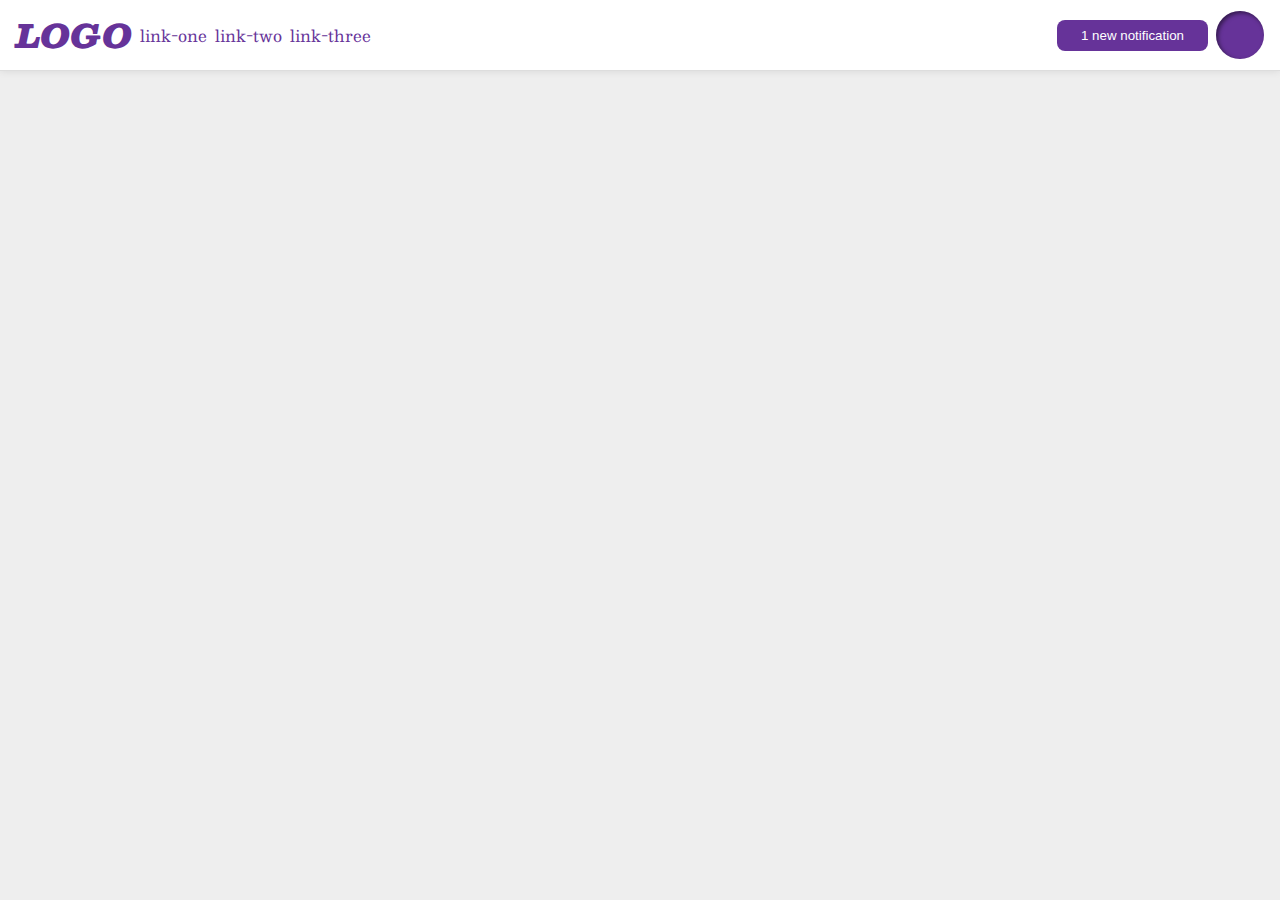
<file: flex/03-flex-header-2/index.html>
<!doctype html>
<html lang="en">

<head>
    <meta charset="UTF-8" />
    <meta http-equiv="X-UA-Compatible" content="IE=edge" />
    <meta name="viewport" content="width=device-width, initial-scale=1.0" />
    <title>Flex Header 2</title>
    <link rel="stylesheet" href="style.css" />
</head>

<body>
    <div class="header">
        <div class="left-container">
            <div class="logo">LOGO</div>
            <ul class="links">
                <li><a href="https://google.com">link-one</a></li>
                <li><a href="https://google.com">link-two</a></li>
                <li><a href="https://google.com">link-three</a></li>
            </ul>
        </div>
        <div class="right-container">
            
                <button class="notifications">1 new notification</button>
                <div class="profile-image"></div>
        </div>
    </div>
</body>

</html>
</file>
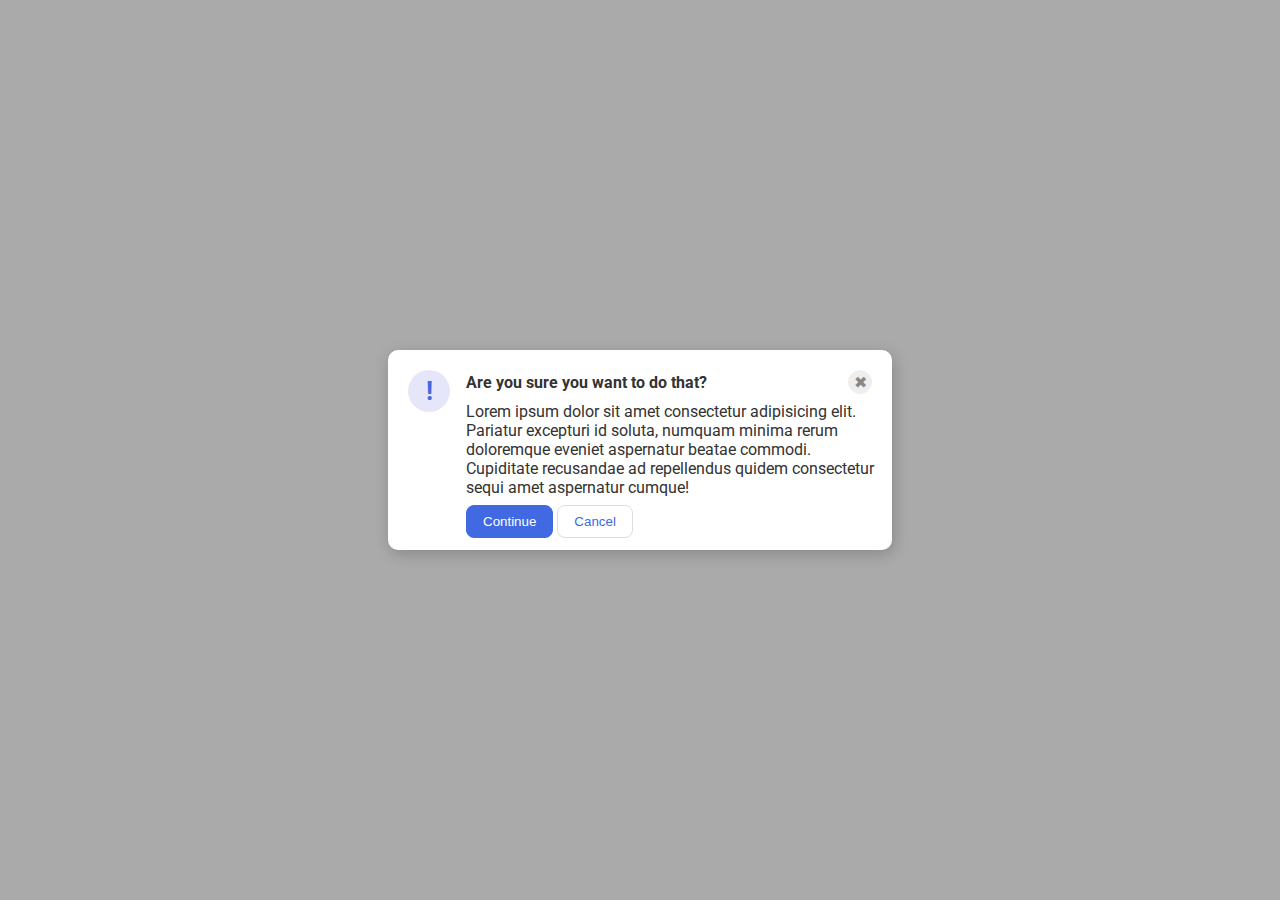
<file: flex/05-flex-modal/index.html>
<!doctype html>
<html lang="en">

<head>
    <meta charset="UTF-8" />
    <meta http-equiv="X-UA-Compatible" content="IE=edge" />
    <meta name="viewport" content="width=device-width, initial-scale=1.0" />
    <link rel="stylesheet" href="style.css" />
    <title>Modal</title>
</head>

<body>
    <div class="modal">
        <div class="left">
            <div class="icon">!</div>
        </div>
        <div class="center">
            <div class="top-row">
                <div class="header">Are you sure you want to do that?</div>
                <button class="close-button">✖</button>
            </div>
            <div class="text">
                Lorem ipsum dolor sit amet consectetur adipisicing elit. Pariatur
                excepturi id soluta, numquam minima rerum doloremque eveniet
                aspernatur beatae commodi. Cupiditate recusandae ad repellendus quidem
                consectetur sequi amet aspernatur cumque!
            </div>
            <div class="buttons">
                <button class="continue">Continue</button>
                <button class="cancel">Cancel</button>
            </div>
        </div>
    </div>
</body>

</html>
</file>
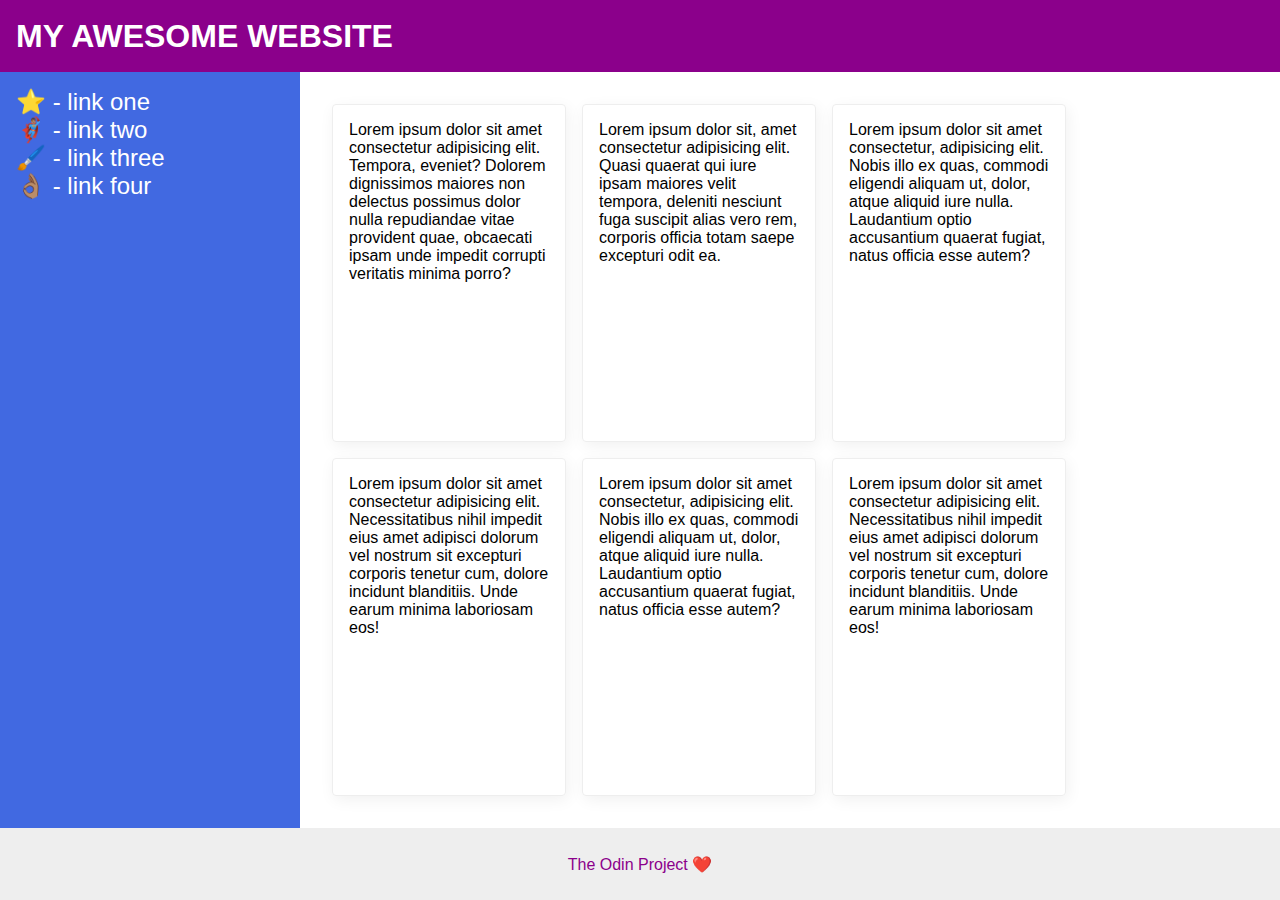
<file: flex/07-flex-layout-2/index.html>
<!doctype html>
<html lang="en">

<head>
    <meta charset="UTF-8" />
    <meta http-equiv="X-UA-Compatible" content="IE=edge" />
    <meta name="viewport" content="width=device-width, initial-scale=1.0" />
    <title>The Holy Grail</title>
    <link rel="stylesheet" href="style.css" />
</head>

<body>
    <div class="header">MY AWESOME WEBSITE</div>
    <div class="main-section">

            <div class="sidebar">
                <ul>
                    <li><a href="#">⭐ - link one</a></li>
                    <li><a href="#">🦸🏽‍♂️ - link two</a></li>
                    <li><a href="#">🖌️ - link three</a></li>
                    <li><a href="#">👌🏽 - link four</a></li>
                </ul>
            </div>
            <div class="card-section">
                <div class="card">
                    Lorem ipsum dolor sit amet consectetur adipisicing elit. Tempora,
                    eveniet? Dolorem dignissimos maiores non delectus possimus dolor nulla
                    repudiandae vitae provident quae, obcaecati ipsam unde impedit corrupti
                    veritatis minima porro?
                </div>
                <div class="card">
                    Lorem ipsum dolor sit, amet consectetur adipisicing elit. Quasi quaerat
                    qui iure ipsam maiores velit tempora, deleniti nesciunt fuga suscipit
                    alias vero rem, corporis officia totam saepe excepturi odit ea.
                </div>
                <div class="card">
                    Lorem ipsum dolor sit amet consectetur, adipisicing elit. Nobis illo ex
                    quas, commodi eligendi aliquam ut, dolor, atque aliquid iure nulla.
                    Laudantium optio accusantium quaerat fugiat, natus officia esse autem?
                </div>
                <div class="card">
                    Lorem ipsum dolor sit amet consectetur adipisicing elit. Necessitatibus
                    nihil impedit eius amet adipisci dolorum vel nostrum sit excepturi
                    corporis tenetur cum, dolore incidunt blanditiis. Unde earum minima
                    laboriosam eos!
                </div>
                <div class="card">
                    Lorem ipsum dolor sit amet consectetur, adipisicing elit. Nobis illo ex
                    quas, commodi eligendi aliquam ut, dolor, atque aliquid iure nulla.
                    Laudantium optio accusantium quaerat fugiat, natus officia esse autem?
                </div>
                <div class="card">
                    Lorem ipsum dolor sit amet consectetur adipisicing elit. Necessitatibus
                    nihil impedit eius amet adipisci dolorum vel nostrum sit excepturi
                    corporis tenetur cum, dolore incidunt blanditiis. Unde earum minima
                    laboriosam eos!
                </div>
            </div>
    </div>

    <div class="footer">The Odin Project ❤️</div>
</body>

</html>
</file>
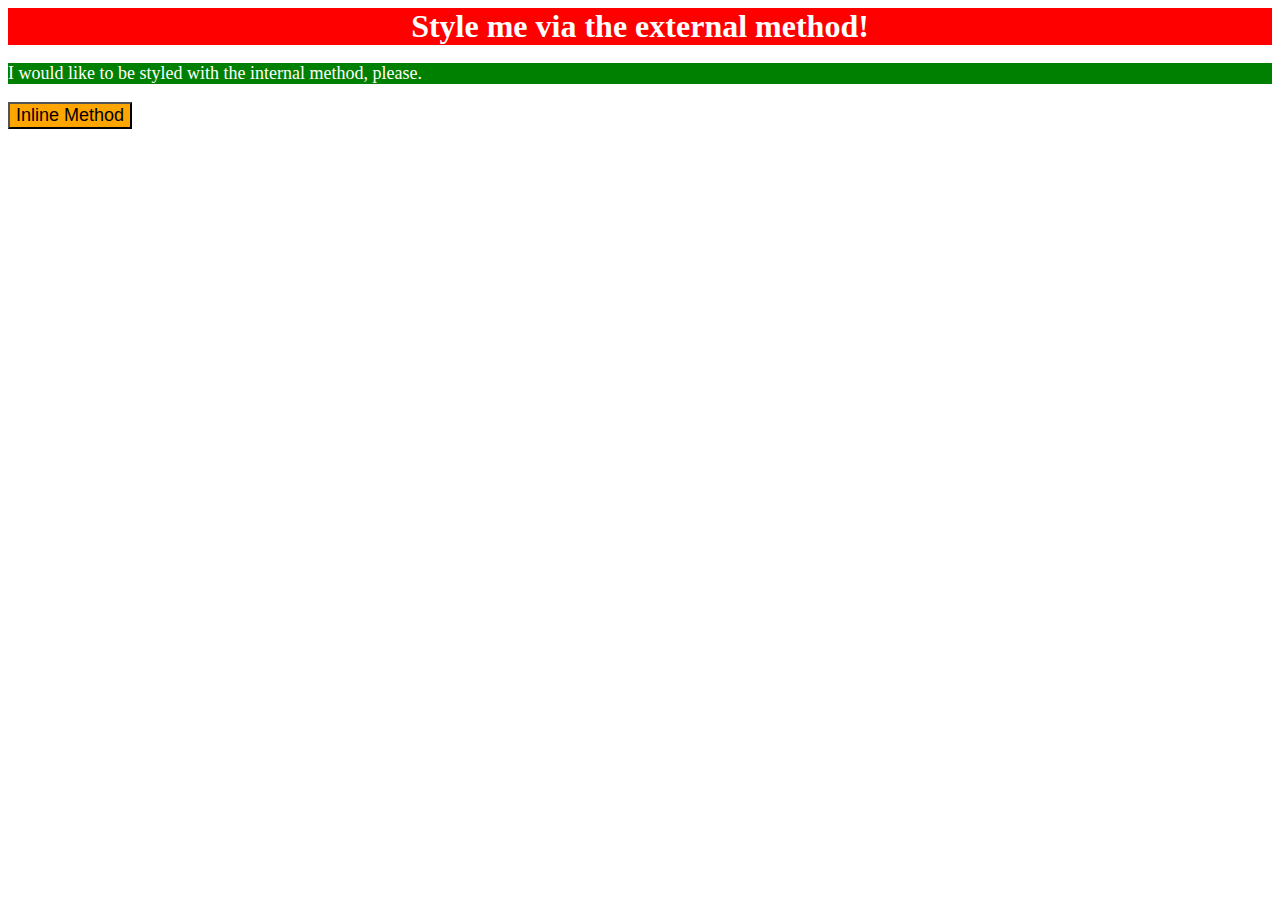
<file: foundations/01-css-methods/index.html>
<!DOCTYPE html>
<html lang="en">
  <head>
    <meta charset="UTF-8">
    <meta http-equiv="X-UA-Compatible" content="IE=edge">
    <meta name="viewport" content="width=device-width, initial-scale=1.0">
    <link rel="stylesheet" href="styles.css"> 
    <style>
        p {
            background: green;
            color: white;
            font-size: 18px;
        } 
    </style>
    <title>Methods for Adding CSS</title>
  </head>
  <body>
    <div>Style me via the external method!</div>
    <p>I would like to be styled with the internal method, please.</p>
    </body>
    <button style="background: orange; font-size: 18px;">Inline Method</button>
</html>
</file>
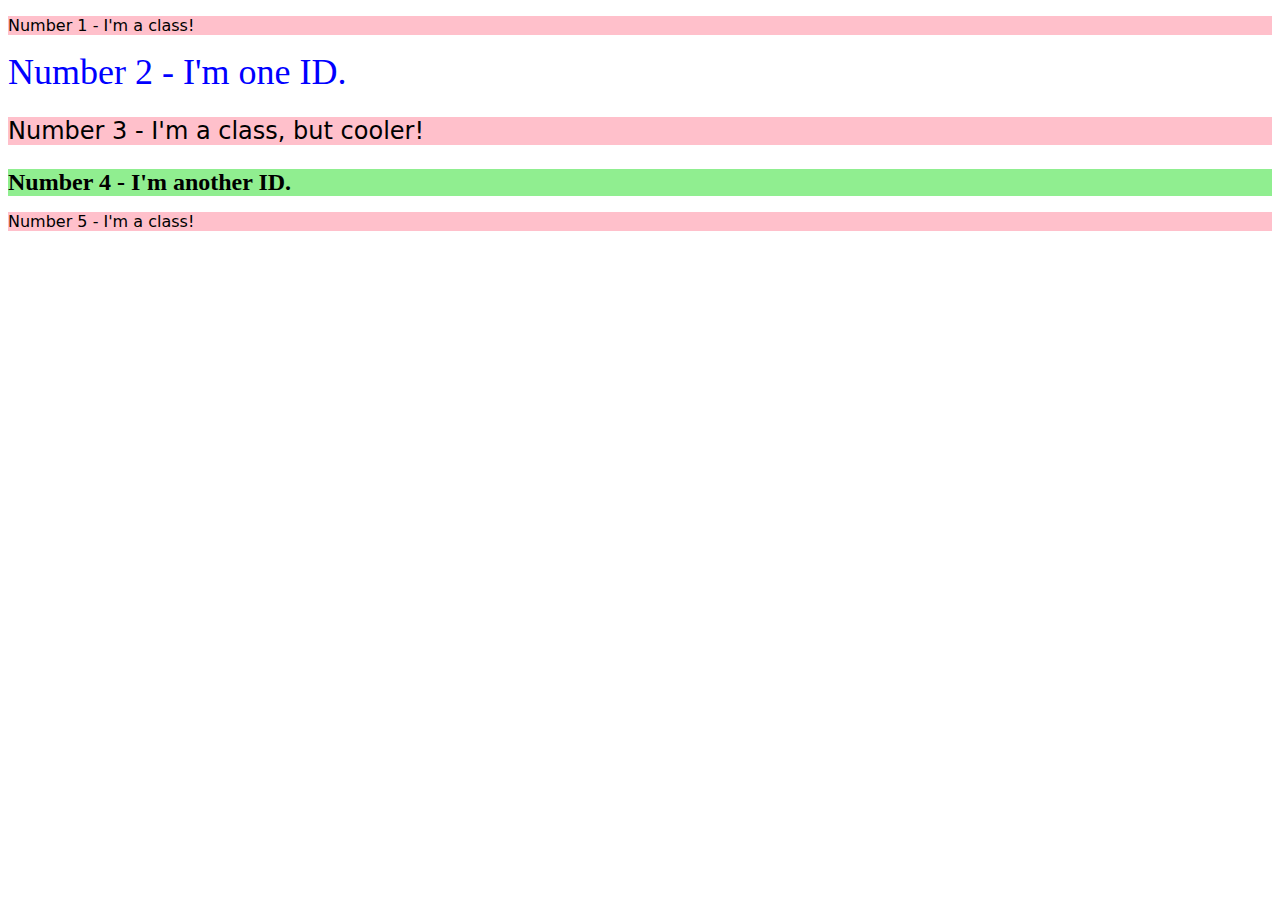
<file: foundations/02-class-id-selectors/index.html>
<!DOCTYPE html>
<html lang="en">
  <head>
    <meta charset="UTF-8">
    <meta http-equiv="X-UA-Compatible" content="IE=edge">
    <meta name="viewport" content="width=device-width, initial-scale=1.0">
    <title>Class and ID Selectors</title>
    <link rel="stylesheet" href="style.css">
  </head>
  <body>
    <p>Number 1 - I'm a class!</p>
    <div class="second">Number 2 - I'm one ID.</div>
    <p class="third">Number 3 - I'm a class, but cooler!</p>
    <div class="fourth">Number 4 - I'm another ID.</div>
    <p>Number 5 - I'm a class!</p>
  </body>
</html>
</file>
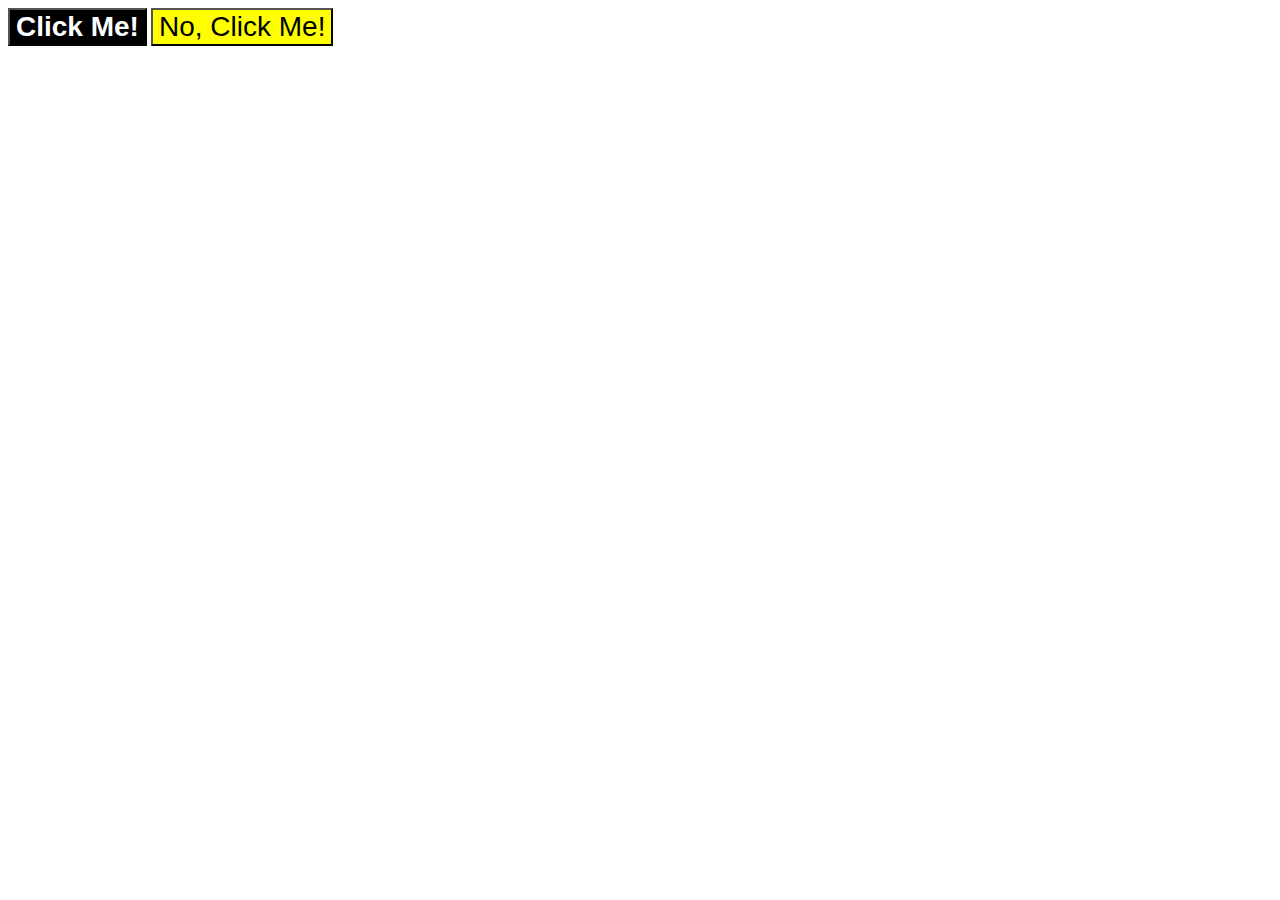
<file: foundations/03-grouping-selectors/index.html>
<!DOCTYPE html>
<html lang="en">
  <head>
    <meta charset="UTF-8">
    <meta http-equiv="X-UA-Compatible" content="IE=edge">
    <meta name="viewport" content="width=device-width, initial-scale=1.0">
    <title>Grouping Selectors</title>
    <link rel="stylesheet" href="style.css">
  </head>
  <body>
    <button class="first">Click Me!</button>
    <button class="second">No, Click Me!</button>
  </body>
</html>
</file>
<file: flex/03-flex-header-2/style.css>
/* this is some magical font-importing.  
you'll learn about it later. */
@import url("https://fonts.googleapis.com/css2?family=Besley:ital,wght@0,400;1,900&display=swap");

body {
    margin: 0;
    background: #eee;
    font-family: Besley, serif;
}

.header {
    background: white;
    border-bottom: 1px solid #ddd;
    box-shadow: 0 0 8px rgba(0, 0, 0, 0.1);
    display: flex;
    justify-content: space-between;
    padding: 8px;
}

.left-container {
    display: flex;
    justify-content: space-between;
    align-items: center;
    padding-left: 8px;
}


.right-container {
    display: flex;
    align-items: center;
    justify-content: space-around;
    gap: 8px;
    padding-right: 8px;
}

.profile-image {
    background: rebeccapurple;
    box-shadow: inset 2px 2px 4px rgba(0, 0, 0, 0.5);
    border-radius: 50%;
    width: 48px;
    height: 48px;
}

.logo {
    color: rebeccapurple;
    font-size: 32px;
    font-weight: 900;
    font-style: italic;
}

button {
    border: none;
    border-radius: 8px;
    background: rebeccapurple;
    color: white;
    padding: 8px 24px;
}

a {
    /* this removes the line under our links */
    text-decoration: none;
    color: rebeccapurple;
}

ul {
    list-style-type: none;
    display: flex;
    justify-content: space-between;
    margin: 0;
    padding-left: 8px;
    gap: 8px;
}
</file>
<file: flex/05-flex-modal/style.css>
@import url("https://fonts.googleapis.com/css2?family=Roboto:wght@400;700&display=swap");

html,
body {
    height: 100%;
}

body {
    font-family: Roboto, sans-serif;
    margin: 0;
    background: #aaa;
    color: #333;
    /* I'll give you this one for free lol */
    display: flex;
    align-items: center;
    justify-content: center;
}

.header {
    font-size: 1em;
    text-align: left;
    font-weight: bold;
}

.modal {
    background: white;
    width: 480px;
    border-radius: 10px;
    box-shadow: 2px 4px 16px rgba(0, 0, 0, 0.2);
    display: flex;
    justify-content: space-evenly;
    gap: 8px;
    padding: 12px;
}

.top-row {
    display: flex;
    justify-content: space-between;
    padding: 8px 8px 8px 0;
    align-items: center;
}

.buttons {
    padding-top: 8px;
}

.icon {
    color: royalblue;
    font-size: 26px;
    font-weight: 700;
    background: lavender;
    width: 42px;
    height: 42px;
    border-radius: 50%;
    display: flex;
    align-items: center;
    justify-content: center;
    margin: 8px;
}

.close-button {
    background: #eee;
    border-radius: 50%;
    color: #888;
    font-weight: 400;
    font-size: 16px;
    height: 24px;
    width: 24px;
    display: flex;
    align-items: center;
    justify-content: center;
    border: 1px solid #eee;
    padding: 0;
}

button {
    cursor: pointer;
    padding: 8px 16px;
    border-radius: 8px;
}

button.continue {
    background: royalblue;
    border: 1px solid royalblue;
    color: white;
}

button.cancel {
    background: white;
    border: 1px solid #ddd;
    color: royalblue;
}
</file>
<file: flex/07-flex-layout-2/style.css>
body {
    font-family: -apple-system, BlinkMacSystemFont, "Segoe UI", Roboto, Oxygen,
        Ubuntu, Cantarell, "Open Sans", "Helvetica Neue", sans-serif;
    margin: 0;
    min-height: 100vh;
    display: flex;
    flex-direction: column;
    /* justify-content: space-between; */
}

.header {
    height: 72px;
    background: darkmagenta;
    color: white;
    font-size: 32px;
    font-weight: 900;
    display: flex;
    align-items: center;
    padding: 0 16px;
}

.main-section {
    display: flex;
    flex: 1;
}


.footer {
    height: 72px;
    background: #eee;
    color: darkmagenta;
    display: flex;
    align-items: center;
    justify-content: center;
}

.sidebar {
    width: 300px;
    background: royalblue;
    box-sizing: border-box;
    flex-shrink: 0;
    font-size: 24px;
    color: white;
    padding: 16px;
}

.card-section {
    display: flex;
    flex-wrap: wrap;
    gap: 16px;
    padding: 32px;
}

.card {
    border: 1px solid #eee;
    box-shadow: 2px 4px 16px rgba(0, 0, 0, 0.06);
    border-radius: 4px;
    padding: 16px;
    width: 200px;
}

ul {
    margin: 0;
    padding: 0;
    list-style-type: none;
}

a {
    color: inherit;
    text-decoration: inherit;
}
</file>
<file: foundations/01-css-methods/styles.css>
div {
    background: red;
    color: white;
    font-size: 32px;
    text-align: center;
    font-weight: bold;
}
</file>
<file: foundations/02-class-id-selectors/style.css>
p {
    background: pink;
    font-family: Verdana, "DejaVu Sans", sans-serif;
} 

.second {
    color: blue;
    font-size: 36px;
}

.third {
    font-size: 24px;
}

.fourth {
    background: lightgreen;
    font-size: 24px;
    font-weight: bold;
}
</file>
<file: foundations/03-grouping-selectors/style.css>
.first,
.second {
    font-size: 28px;
    font-family: Helvetica, "Times New Roman", sans-serif;
}

.first {
    background: black;
    color: white;
    font-weight: bold;
}

.second {
    background: yellow;
}
</file>
